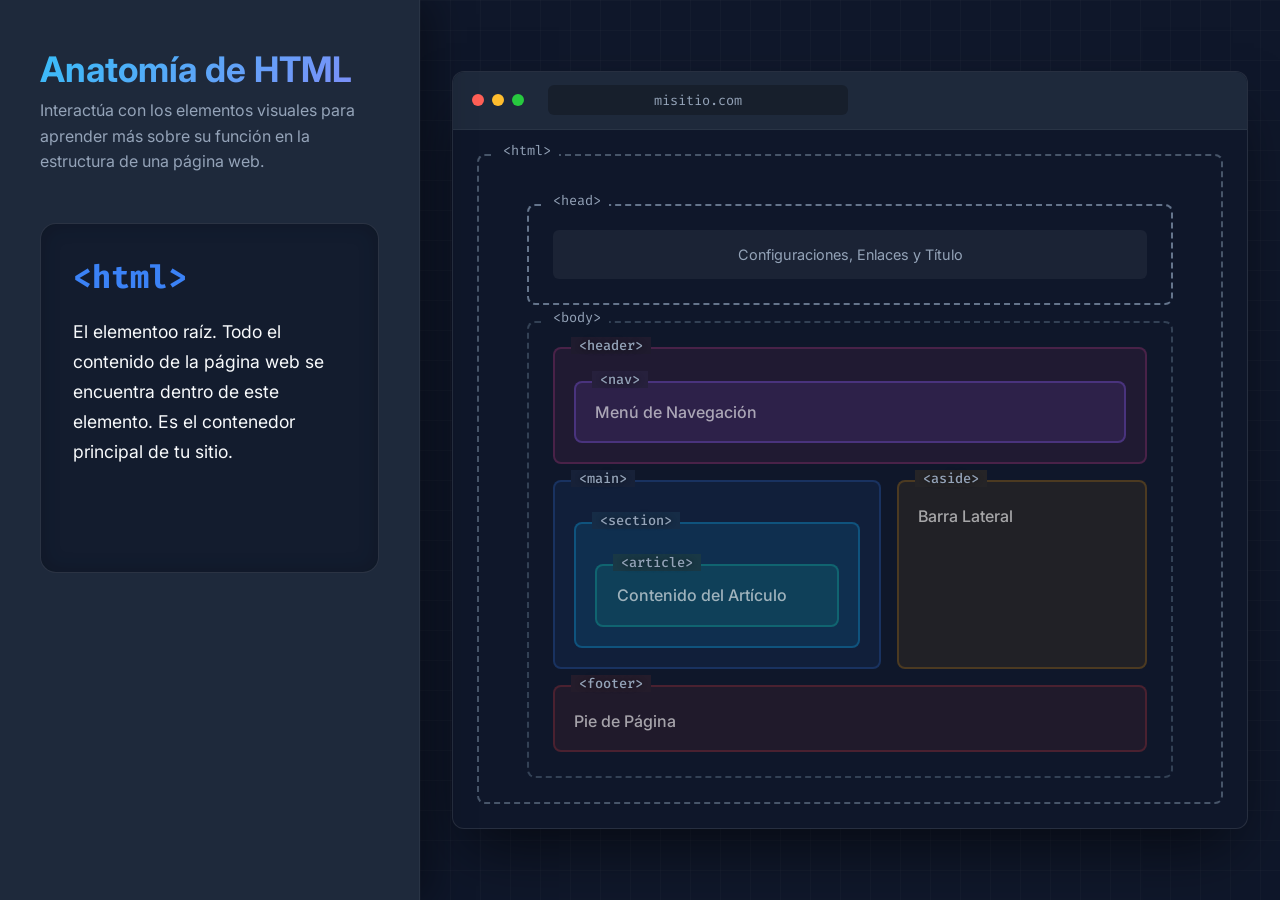
<file: index.html>
<!DOCTYPE html>
<html lang="es">

<head>
    <meta charset="UTF-8">
    <meta name="viewport" content="width=device-width, initial-scale=1.0">
    <title>Estructura HTML - Presentación</title>
    <link rel="stylesheet" href="style.css">
    <link
        href="https://fonts.googleapis.com/css2?family=Inter:wght@400;500;600;700&family=Fira+Code:wght@400;500&display=swap"
        rel="stylesheet">
</head>

<body>
    <div class="app-container">
        <!-- Sidebar for explanations -->
        <aside class="explanation-panel">
            <h1>Anatomía de HTML</h1>
            <p class="subtitle">Interactúa con los elementos visuales para aprender más sobre su función en la
                estructura de una página web.</p>

            <div id="info-box" class="info-box default-state">
                <h2>&lt;html&gt;</h2>
                <p>El elementoo raíz. Todo el contenido de la página web se encuentra dentro de este elemento. Es el
                    contenedor principal de tu sitio.</p>
            </div>
        </aside>

        <!-- Visual representation of the page structure -->
        <main class="visualizer">
            <div class="browser-window">
                <div class="browser-header">
                    <span class="dot red"></span>
                    <span class="dot yellow"></span>
                    <span class="dot green"></span>
                    <div class="address-bar">misitio.com</div>
                </div>

                <div class="code-container html-element" data-tag="html" data-title="&lt;html&gt;"
                    data-desc="El elemento raíz que envuelve todo el contenido de la página.">
                    <span class="tag-label">&lt;html&gt;</span>

                    <div class="code-container head-element" data-tag="head" data-title="&lt;head&gt;"
                        data-desc="Contiene metadatos, enlaces a hojas de estilo, scripts y el título de la página. No es visible directamente en el lienzo de la página.">
                        <span class="tag-label">&lt;head&gt;</span>
                        <div class="element-box meta-element" data-tag="meta" data-title="&lt;meta&gt; / &lt;title&gt;"
                            data-desc="Define la configuración de caracteres, la descripción para SEO y el texto que aparece en la pestaña del navegador.">
                            Configuraciones, Enlaces y Título
                        </div>
                    </div>

                    <div class="code-container body-element" data-tag="body" data-title="&lt;body&gt;"
                        data-desc="Contiene todo el contenido visible de la página web (textos, imágenes, enlaces, etc). Es el cuerpo del documento.">
                        <span class="tag-label">&lt;body&gt;</span>

                        <header class="semantic-element" data-tag="header" data-title="&lt;header&gt;"
                            data-desc="Representa el encabezado introductorio de la página o de una sección. Suele contener el logo y el título principal.">
                            <span class="tag-label">&lt;header&gt;</span>
                            <nav class="semantic-element" data-tag="nav" data-title="&lt;nav&gt;"
                                data-desc="Sección que contiene los enlaces de navegación principal del sitio web.">
                                <span class="tag-label">&lt;nav&gt;</span>
                                Menú de Navegación
                            </nav>
                        </header>

                        <div class="layout-flex">
                            <main class="semantic-element flex-grow" data-tag="main" data-title="&lt;main&gt;"
                                data-desc="El contenido principal y único del documento. No debe haber más de un elemento &lt;main&gt; visible.">
                                <span class="tag-label">&lt;main&gt;</span>

                                <section class="semantic-element" data-tag="section" data-title="&lt;section&gt;"
                                    data-desc="Una agrupación temática de contenido, generalmente con su propio encabezado. Sirve para dividir la página en zonas lógicas.">
                                    <span class="tag-label">&lt;section&gt;</span>
                                    <article class="semantic-element" data-tag="article" data-title="&lt;article&gt;"
                                        data-desc="Contenido independiente y autónomo que tiene sentido por sí solo, como una publicación de blog o una noticia.">
                                        <span class="tag-label">&lt;article&gt;</span>
                                        Contenido del Artículo
                                    </article>
                                </section>
                            </main>

                            <aside class="semantic-element sidebar-element" data-tag="aside" data-title="&lt;aside&gt;"
                                data-desc="Contenido relacionado indirectamente con el contenido principal (ej. barra lateral con enlaces extra, biografía del autor o publicidad).">
                                <span class="tag-label">&lt;aside&gt;</span>
                                Barra Lateral
                            </aside>
                        </div>

                        <footer class="semantic-element" data-tag="footer" data-title="&lt;footer&gt;"
                            data-desc="El pie de página del documento o sección. Suele contener información de copyright, enlaces legales y datos de contacto.">
                            <span class="tag-label">&lt;footer&gt;</span>
                            Pie de Página
                        </footer>

                    </div>
                </div>
            </div>
        </main>
    </div>
    <script src="script.js"></script>
</body>

</html>
</file>
<file: style.css>
:root {
    --bg-color: #0f172a;
    --panel-bg: #1e293b;
    --text-primary: #f8fafc;
    --text-secondary: #94a3b8;
    --accent-color: #3b82f6;
    
    --tag-html: #475569;
    --tag-head: #64748b;
    --tag-body: #334155;
    
    --sem-header: #ec4899;
    --sem-nav: #8b5cf6;
    --sem-main: #3b82f6;
    --sem-section: #0ea5e9;
    --sem-article: #14b8a6;
    --sem-aside: #f59e0b;
    --sem-footer: #ef4444;
    
    --font-main: 'Inter', sans-serif;
    --font-code: 'Fira Code', monospace;
}

* {
    margin: 0;
    padding: 0;
    box-sizing: border-box;
}

body {
    font-family: var(--font-main);
    background-color: var(--bg-color);
    color: var(--text-primary);
    height: 100vh;
    overflow: hidden;
}

.app-container {
    display: flex;
    height: 100vh;
    width: 100vw;
}

/* Sidebar */
.explanation-panel {
    width: 420px;
    background-color: var(--panel-bg);
    padding: 3rem 2.5rem;
    display: flex;
    flex-direction: column;
    border-right: 1px solid rgba(255, 255, 255, 0.05);
    box-shadow: 10px 0 40px rgba(0, 0, 0, 0.4);
    z-index: 10;
}

.explanation-panel h1 {
    font-size: 2.2rem;
    font-weight: 700;
    margin-bottom: 0.5rem;
    background: linear-gradient(135deg, #38bdf8, #818cf8);
    -webkit-background-clip: text;
    -webkit-text-fill-color: transparent;
}

.subtitle {
    color: var(--text-secondary);
    font-size: 1rem;
    margin-bottom: 3rem;
    line-height: 1.6;
}

.info-box {
    background: rgba(15, 23, 42, 0.7);
    border: 1px solid rgba(255, 255, 255, 0.1);
    border-radius: 16px;
    padding: 2rem;
    transition: all 0.4s cubic-bezier(0.175, 0.885, 0.32, 1.275);
    flex-grow: 1;
    max-height: 350px;
    box-shadow: inset 0 0 20px rgba(0,0,0,0.2);
}

.info-box.highlight {
    border-color: var(--accent-color);
    box-shadow: 0 10px 30px rgba(59, 130, 246, 0.15), inset 0 0 20px rgba(0,0,0,0.2);
    transform: translateY(-5px);
}

.info-box h2 {
    font-family: var(--font-code);
    font-size: 2rem;
    margin-bottom: 1.2rem;
    color: var(--accent-color);
    transition: color 0.3s ease;
}

.info-box p {
    color: var(--text-primary);
    line-height: 1.7;
    font-size: 1.1rem;
}

/* Visualizer */
.visualizer {
    flex-grow: 1;
    padding: 2rem;
    display: flex;
    justify-content: center;
    align-items: center;
    background-image: 
        radial-gradient(circle at 50% 50%, rgba(56, 189, 248, 0.05) 0%, transparent 60%),
        linear-gradient(rgba(255,255,255,0.02) 1px, transparent 1px),
        linear-gradient(90deg, rgba(255,255,255,0.02) 1px, transparent 1px);
    background-size: 100% 100%, 30px 30px, 30px 30px;
    overflow-y: auto;
}

.browser-window {
    width: 100%;
    max-width: 950px;
    background: var(--bg-color);
    border-radius: 12px;
    border: 1px solid rgba(255, 255, 255, 0.1);
    box-shadow: 0 30px 60px -15px rgba(0, 0, 0, 0.6);
    overflow: hidden;
    display: flex;
    flex-direction: column;
}

.browser-header {
    background: #1e293b;
    padding: 0.85rem 1.2rem;
    display: flex;
    align-items: center;
    gap: 8px;
    border-bottom: 1px solid rgba(255, 255, 255, 0.05);
}

.dot {
    width: 12px;
    height: 12px;
    border-radius: 50%;
}
.dot.red { background: #ff5f56; }
.dot.yellow { background: #ffbd2e; }
.dot.green { background: #27c93f; }

.address-bar {
    margin-left: 1rem;
    background: rgba(0, 0, 0, 0.25);
    padding: 0.4rem 1rem;
    border-radius: 6px;
    font-size: 0.85rem;
    color: var(--text-secondary);
    flex-grow: 1;
    max-width: 300px;
    text-align: center;
    font-family: var(--font-code);
}

/* Code Structure Elements */
.code-container {
    padding: 1.5rem 1.5rem 1.5rem 1.5rem;
    border: 2px dashed rgba(255,255,255,0.15);
    border-radius: 8px;
    margin: 1.5rem;
    position: relative;
    transition: all 0.3s ease;
    cursor: pointer;
}

.code-container > .tag-label {
    top: -14px;
    background: var(--bg-color);
}

.html-element { border-color: var(--tag-html); padding-top: 2rem;}
.head-element { border-color: var(--tag-head); margin-top: 1rem; margin-bottom: 1rem;}
.body-element { border-color: var(--tag-body); margin-top: 1rem; margin-bottom: 0;}

.tag-label {
    position: absolute;
    top: -12px;
    left: 1rem;
    padding: 0 0.5rem;
    font-family: var(--font-code);
    font-size: 0.85rem;
    color: var(--text-secondary);
    transition: all 0.3s ease;
    z-index: 2;
    background: inherit;
}

.code-container:hover, .semantic-element:hover {
    background: rgba(255, 255, 255, 0.03);
    transform: scale(1.01);
}

.code-container:hover > .tag-label, .semantic-element:hover > .tag-label {
    color: #fff;
    font-weight: 600;
}

/* Semantic Elements */
.semantic-element {
    padding: 1.5rem 1.2rem 1.2rem;
    border-radius: 8px;
    margin-bottom: 1rem;
    position: relative;
    border: 2px solid transparent;
    transition: all 0.3s cubic-bezier(0.4, 0, 0.2, 1);
    cursor: pointer;
    font-weight: 500;
    color: rgba(255, 255, 255, 0.6);
    display: flex;
    flex-direction: column;
}

.semantic-element > .tag-label {
    background: transparent;
}

.semantic-element[data-tag="header"] { background: rgba(236, 72, 153, 0.08); border-color: rgba(236, 72, 153, 0.2); }
.semantic-element[data-tag="header"] > .tag-label { background: #1f1b2e; } /* Blend trick */

.semantic-element[data-tag="nav"] { background: rgba(139, 92, 246, 0.12); border-color: rgba(139, 92, 246, 0.3); margin-top: 0.5rem; margin-bottom: 0; padding-top: 1.2rem;}
.semantic-element[data-tag="nav"] > .tag-label { background: #26203c; }

.semantic-element[data-tag="main"] { background: rgba(59, 130, 246, 0.08); border-color: rgba(59, 130, 246, 0.2); margin-bottom: 0; }
.semantic-element[data-tag="main"] > .tag-label { background: #172138; }

.semantic-element[data-tag="section"] { background: rgba(14, 165, 233, 0.12); border-color: rgba(14, 165, 233, 0.3); margin-top: 1rem; margin-bottom: 0;}
.semantic-element[data-tag="section"] > .tag-label { background: #162c46; }

.semantic-element[data-tag="article"] { background: rgba(20, 184, 166, 0.12); border-color: rgba(20, 184, 166, 0.3); margin-top: 1rem; margin-bottom: 0; padding-top: 1.2rem;}
.semantic-element[data-tag="article"] > .tag-label { background: #193845; }

.semantic-element[data-tag="aside"] { background: rgba(245, 158, 11, 0.08); border-color: rgba(245, 158, 11, 0.2); margin-bottom: 0;}
.semantic-element[data-tag="aside"] > .tag-label { background: #252427; }

.semantic-element[data-tag="footer"] { background: rgba(239, 68, 68, 0.08); border-color: rgba(239, 68, 68, 0.2); margin-bottom: 0; margin-top: 1rem;}
.semantic-element[data-tag="footer"] > .tag-label { background: #241c2b; }


/* Update the background blend tricks based on hover states to look perfect, or just use absolute positioning overlapping */
.semantic-element > .tag-label {
    background: transparent;
    text-shadow: 0 0 5px rgba(0,0,0,0.5); /* Better readability without background trick */
}

.element-box {
    padding: 1rem;
    border-radius: 6px;
    background: rgba(255, 255, 255, 0.05);
    text-align: center;
    font-size: 0.9rem;
    color: var(--text-secondary);
}

.layout-flex {
    display: flex;
    gap: 1rem;
    margin-top: 1rem;
}

.flex-grow {
    flex-grow: 1;
}

.sidebar-element {
    width: 250px;
}

/* Hover States for specific colors */
.semantic-element[data-tag="header"]:hover { border-color: var(--sem-header); box-shadow: 0 5px 20px rgba(236, 72, 153, 0.15); background: rgba(236, 72, 153, 0.15); color: #fff;}
.semantic-element[data-tag="nav"]:hover { border-color: var(--sem-nav); box-shadow: 0 5px 20px rgba(139, 92, 246, 0.15); background: rgba(139, 92, 246, 0.2); color: #fff;}
.semantic-element[data-tag="main"]:hover { border-color: var(--sem-main); box-shadow: 0 5px 20px rgba(59, 130, 246, 0.15); background: rgba(59, 130, 246, 0.15); color: #fff;}
.semantic-element[data-tag="section"]:hover { border-color: var(--sem-section); box-shadow: 0 5px 20px rgba(14, 165, 233, 0.15); background: rgba(14, 165, 233, 0.2); color: #fff;}
.semantic-element[data-tag="article"]:hover { border-color: var(--sem-article); box-shadow: 0 5px 20px rgba(20, 184, 166, 0.15); background: rgba(20, 184, 166, 0.2); color: #fff;}
.semantic-element[data-tag="aside"]:hover { border-color: var(--sem-aside); box-shadow: 0 5px 20px rgba(245, 158, 11, 0.15); background: rgba(245, 158, 11, 0.15); color: #fff;}
.semantic-element[data-tag="footer"]:hover { border-color: var(--sem-footer); box-shadow: 0 5px 20px rgba(239, 68, 68, 0.15); background: rgba(239, 68, 68, 0.15); color: #fff;}

.html-element:hover { border-color: #94a3b8; box-shadow: inset 0 0 20px rgba(148, 163, 184, 0.1); }
.head-element:hover { border-color: #cbd5e1; box-shadow: inset 0 0 15px rgba(203, 213, 225, 0.1); }
.body-element:hover { border-color: #f1f5f9; box-shadow: inset 0 0 15px rgba(241, 245, 249, 0.1); }


/* Responsive */
@media (max-width: 1024px) {
    .app-container {
        flex-direction: column;
    }
    .explanation-panel {
        width: 100%;
        border-right: none;
        border-bottom: 1px solid rgba(255, 255, 255, 0.1);
        padding: 2rem;
        box-shadow: 0 10px 30px rgba(0,0,0,0.3);
    }
    .info-box {
        max-height: none;
    }
    .layout-flex { flex-direction: column; }
    .sidebar-element { width: 100%; }
}
</file>
